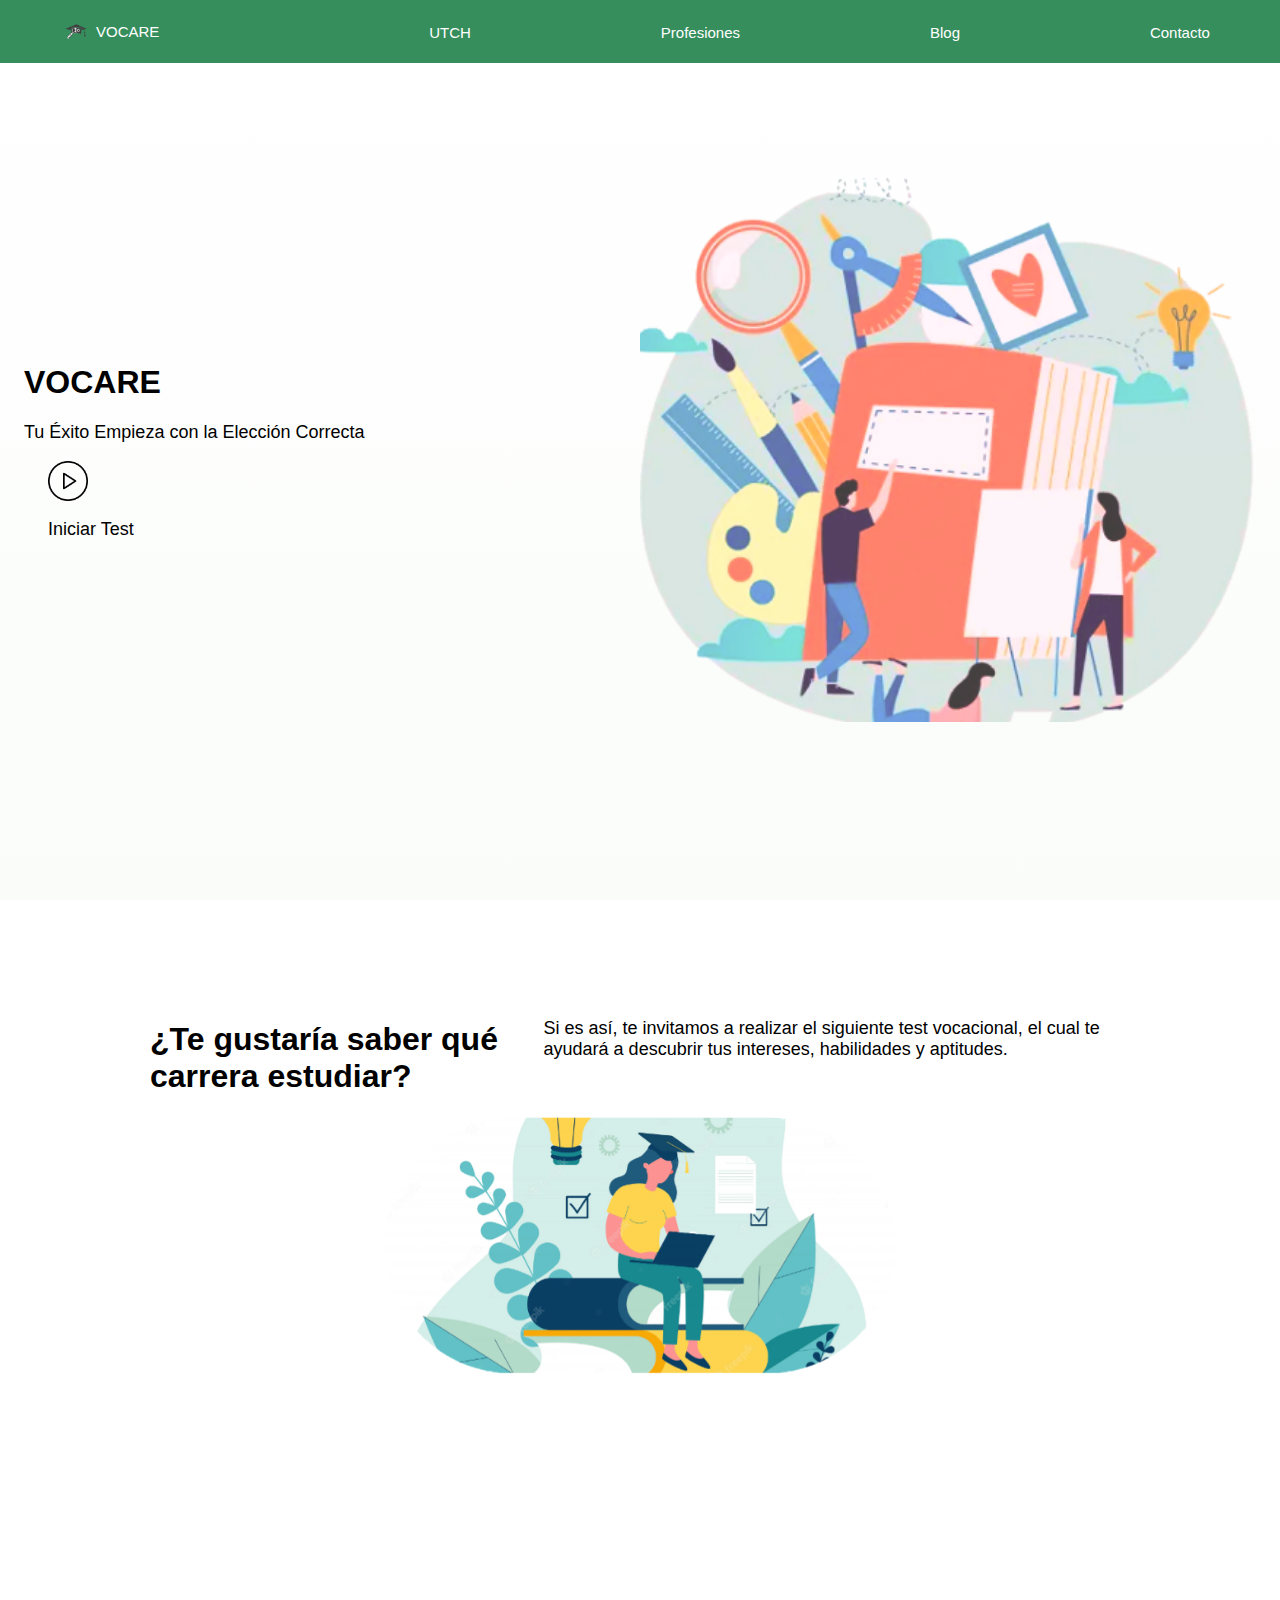
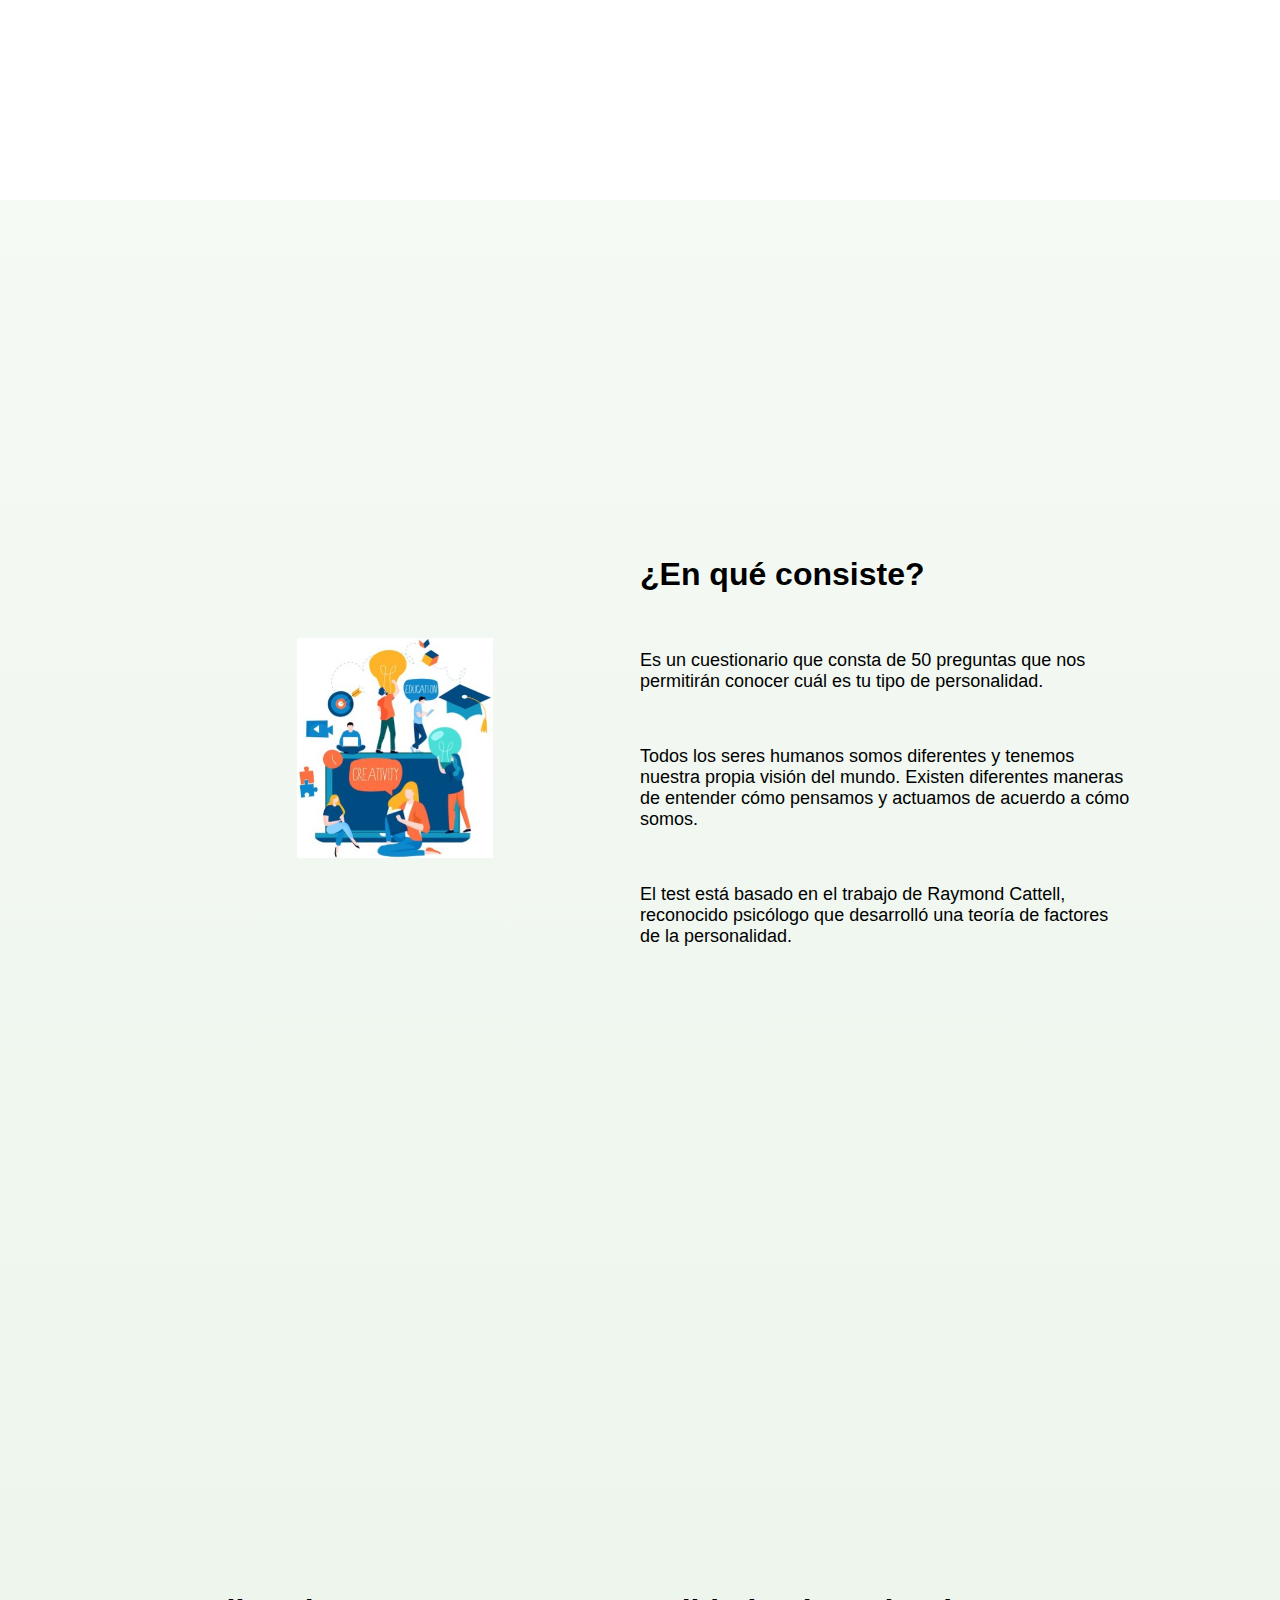
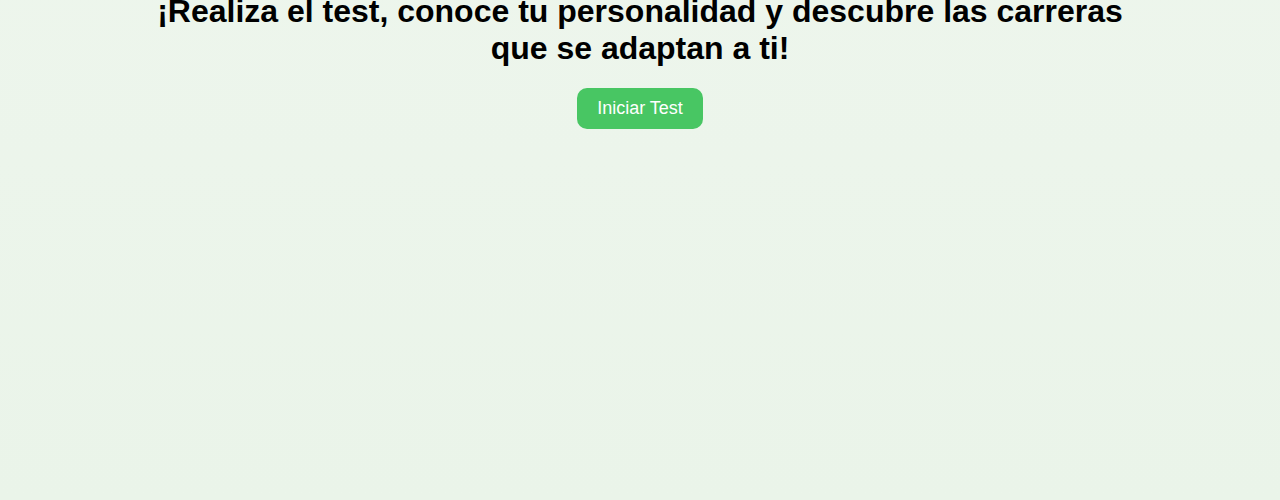
<file: Integradora/index.html>
<!DOCTYPE html>
<html lang="es">
    <head>
        <meta charset="UTF-8">
        <meta name="viewport" content="width=device-width, initial-scale=1.0">
        <title>Vocare</title>
        <link rel="stylesheet" href="css/estilo.css">
        <link rel="icon" type="image/jpg" href="img/logo.png" />
    </head>

    <body>
        <nav>
            <ul class="menu">
                <li><a class="imglogo" href="index.html"><img id="logo"
                            src="img/logo.png"
                            alt="home">VOCARE</a></li>
                <li><a href="index.html">UTCH</a></li>
                <li><a href="Literatura.html">Profesiones</a></li>
                <li><a href="Blog.html">Blog</a></li>
                <li><a href="Contacto.html">Contacto</a></li>
            </ul>
        </nav>
        <div class="slogan">
            <div>
                <h1>VOCARE</h1>
                <p>Tu Éxito Empieza con la Elección Correcta</p>
                <div class="inicio">
                    <a href="test.php">
                        <img class="play" src="img/play.png" alt="Test"><p>Iniciar
                            Test</p>
                    </a>
                </div>
            </div>
            <img class="cazadores" src="img/cazadores.png" alt="home">
        </div>
        <div class="invitacion">
            <div class="div2"><h1>¿Te gustaría saber qué carrera estudiar?</h1>
                <p>Si es así, te invitamos a realizar el siguiente test
                    vocacional, el
                    cual te ayudará a descubrir tus intereses, habilidades y
                    aptitudes.</p>
            </div>
            <div class="div3"><img src="img/carreras.png" alt="Carreras"></div>
        </div>

        <div class="consiste">
            <div class="div3"><img src="img/ideas.jpg" alt="ideas"></div>
            <div>
                <h1>¿En qué consiste?</h1>
                <br>
                <p>Es un cuestionario que consta de 50 preguntas que nos
                    permitirán conocer cuál es tu tipo de personalidad.</p>
                <br>
                <p>Todos los seres humanos somos diferentes y tenemos nuestra
                    propia visión del mundo. Existen diferentes maneras de
                    entender cómo pensamos y actuamos de acuerdo a cómo somos.</p>
                <br>
                <p>El test está basado en el trabajo de Raymond Cattell,
                    reconocido psicólogo que desarrolló una teoría de factores
                    de la personalidad.</p>
            </div>
        </div>

        <div class="inicia">
            <div class>
                <h1>¡Realiza el test, conoce tu personalidad y descubre las
                    carreras que se adaptan a ti!</h1>
                <button>Iniciar Test</button>
            </div>

        </div>
    </body>

</html>
</file>
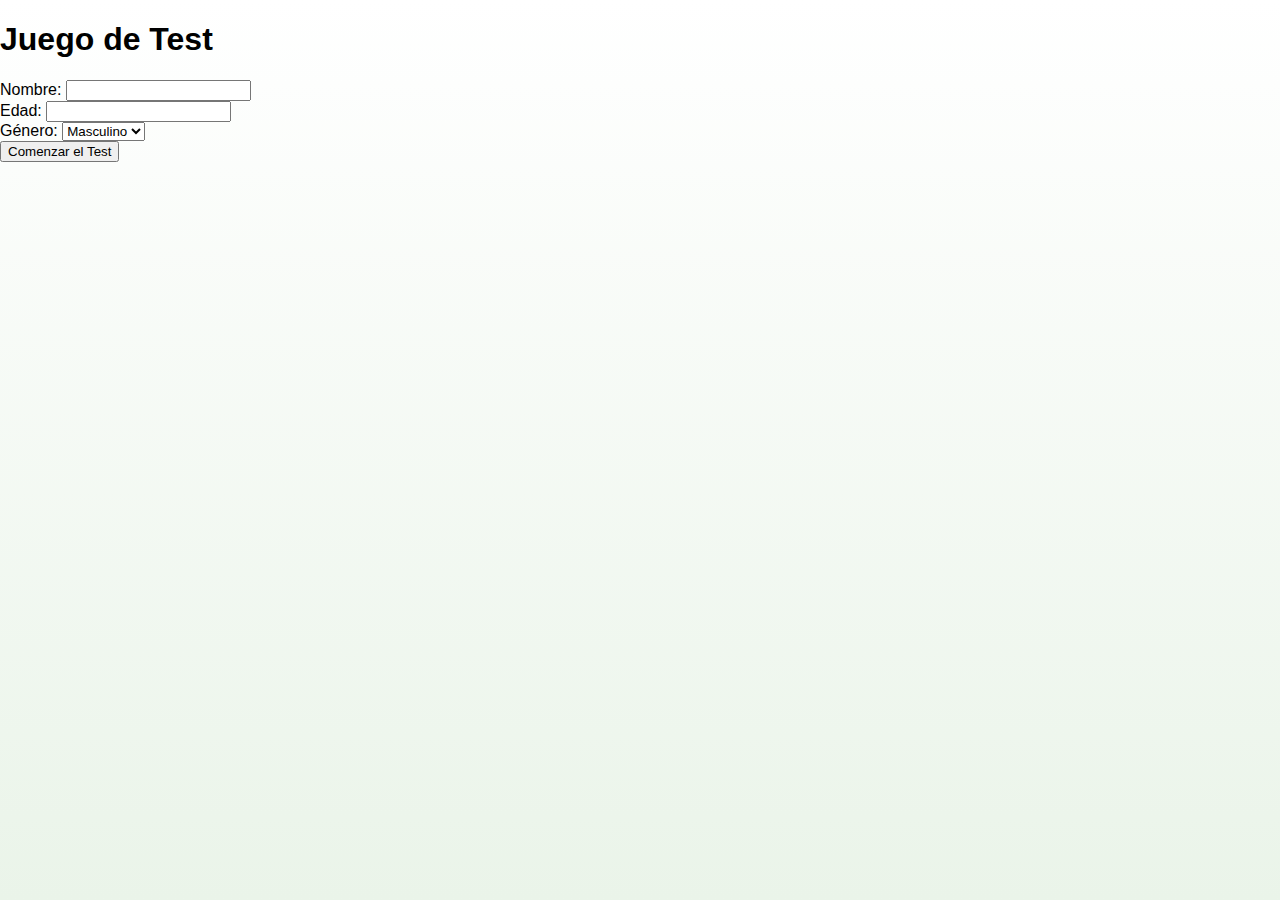
<file: Integradora/2da/index.html>
<!DOCTYPE html>
<html lang="es">
    <head>
        <meta charset="UTF-8">
        <meta name="viewport" content="width=device-width, initial-scale=1.0">
        <title>Juego de Test</title>
        <link rel="stylesheet" type="text/css" href="styles.css">

    </head>
    <body>
        <h1>Juego de Test</h1>
        <form id="userInfoForm">
            <!-- Recopila información del usuario (nombre, edad, género) -->
            <label for="nombre">Nombre:</label>
            <input type="text" id="nombre" name="nombre" required><br>

            <label for="edad">Edad:</label>
            <input type="number" id="edad" name="edad" required><br>

            <label for="genero">Género:</label>
            <select id="genero" name="genero" required>
                <option value="masculino">Masculino</option>
                <option value="femenino">Femenino</option>
                <option value="otro">Otro</option>
            </select><br>

            <!-- Agrega un botón "Comenzar el Test" -->
            <button type="button" id="startButton">Comenzar el Test</button>
        </form>

        <div id="quizContainer" style="display: none;">
            <!-- Aquí se generarán dinámicamente las preguntas y respuestas -->
        </div>

        <!-- Botón "Siguiente" para avanzar a la siguiente pregunta -->
        <button id="nextButton" style="display: none;" onclick="nextQuestion()">Siguiente</button>

        <div id="results" style="display: none;">
            <h2>Resultados:</h2>
            <p id="score"></p>
        </div>

        <!-- Incluye el archivo JavaScript -->
        <script src="script.js"></script>
    </body>
</html>
</file>
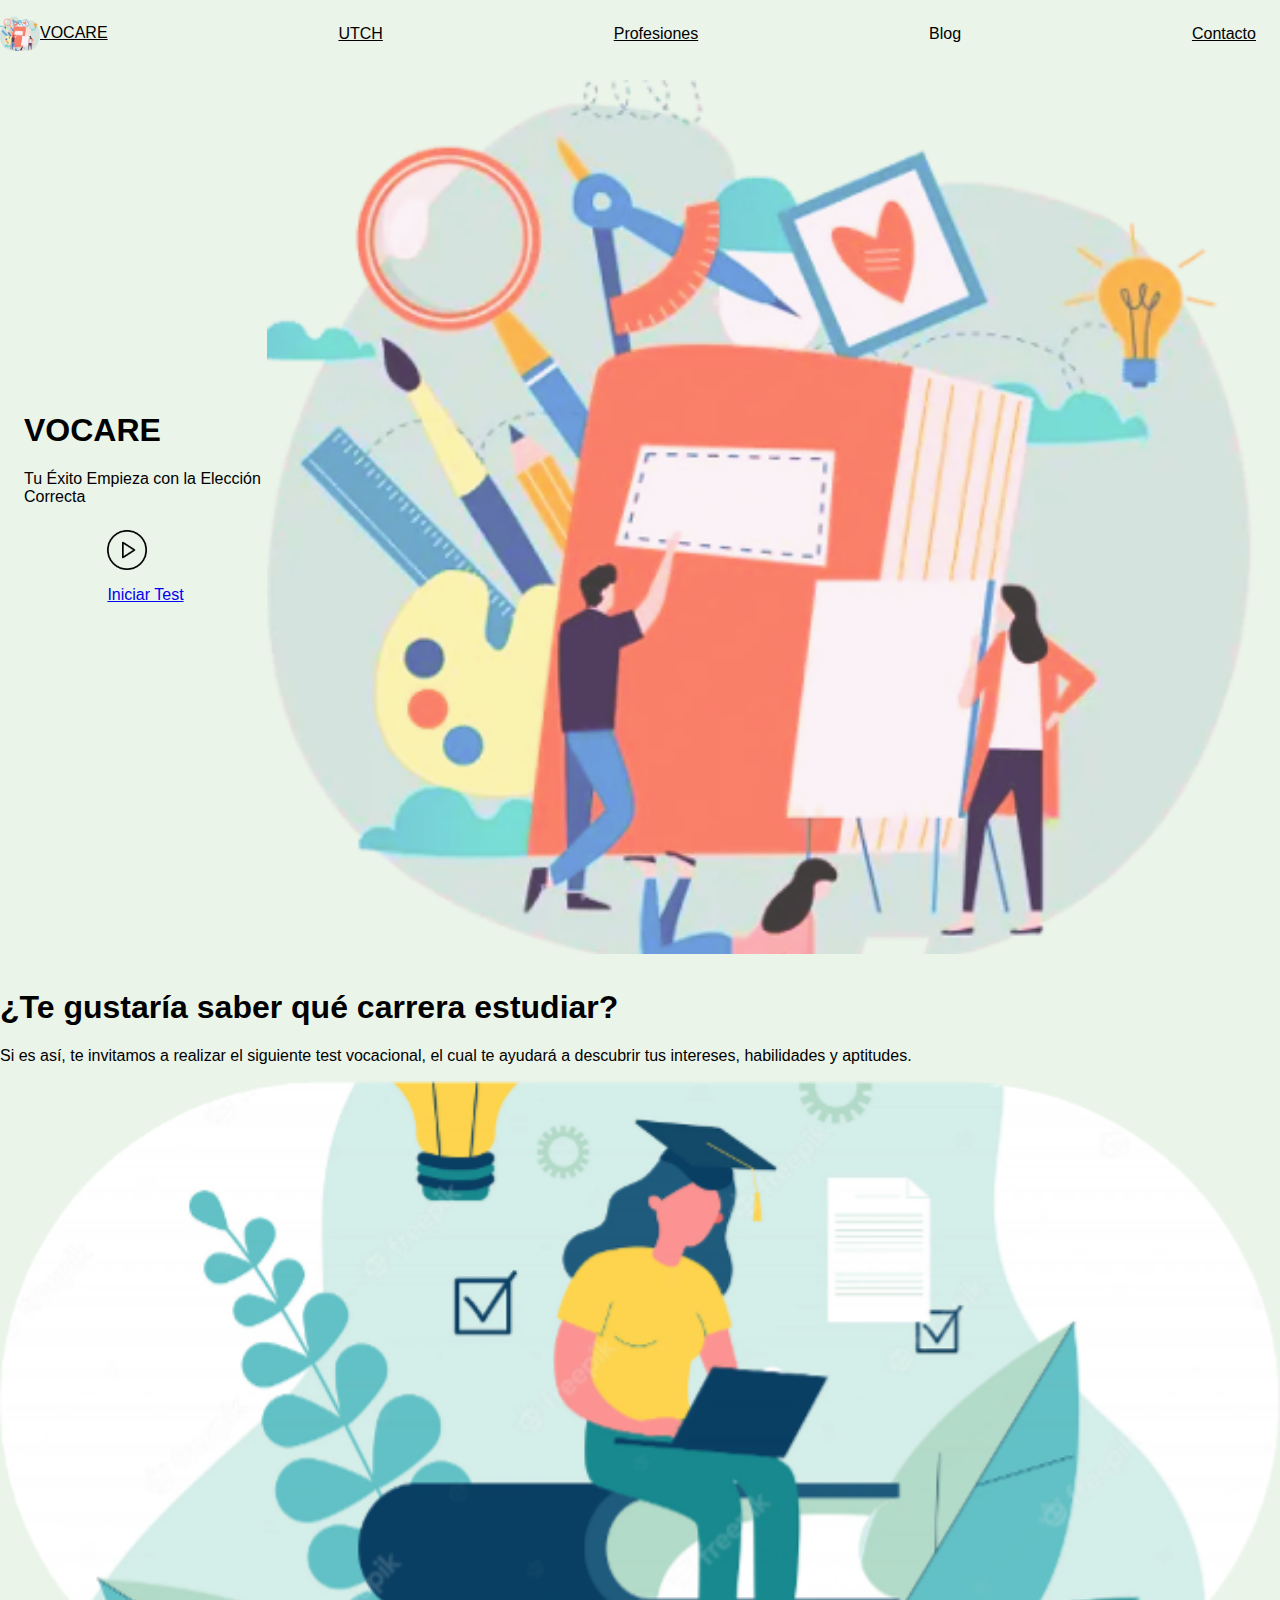
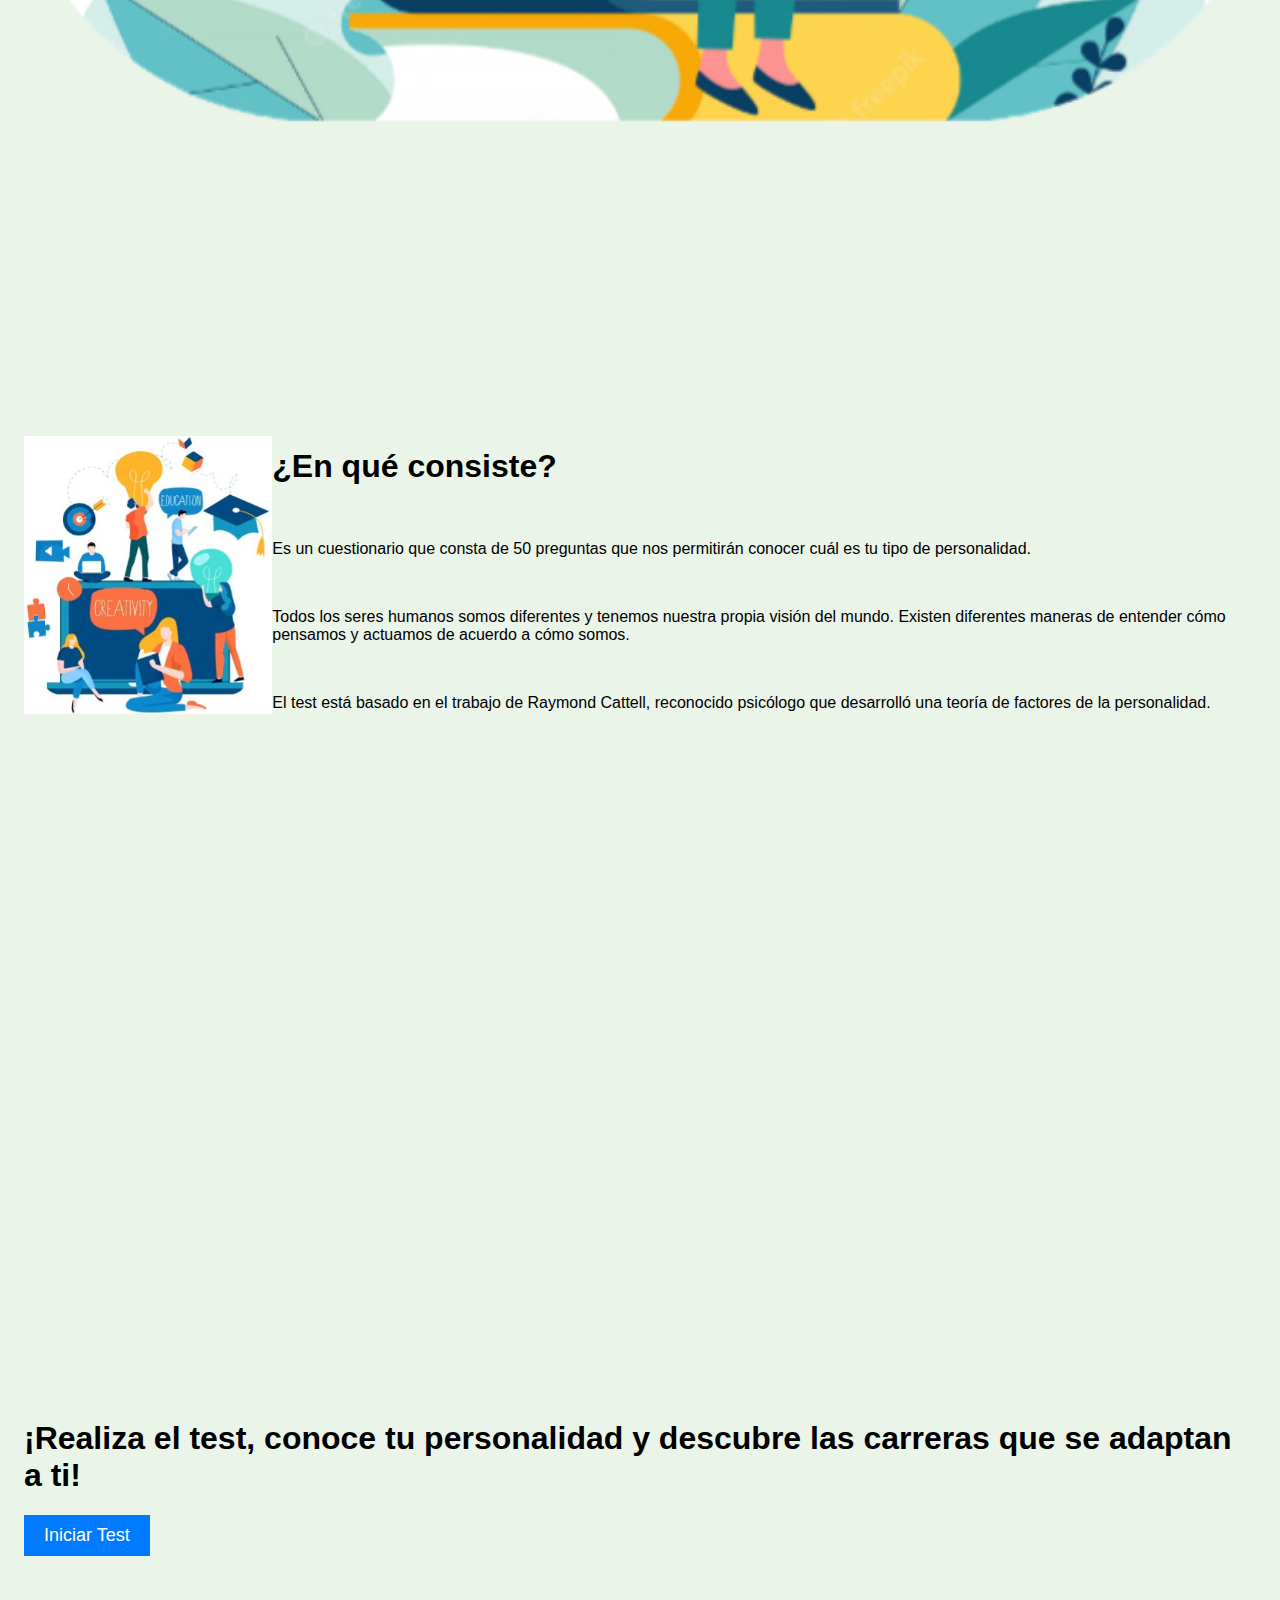
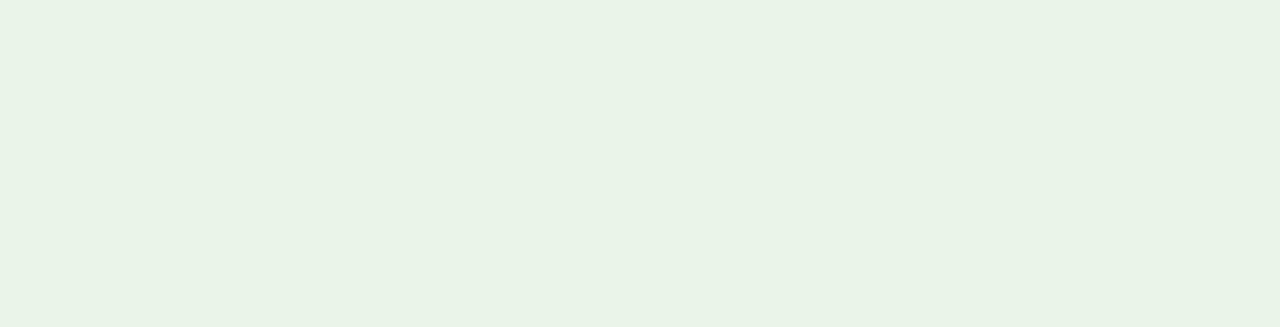
<file: Integradora/cgpt.html>
<!DOCTYPE html>
<html lang="es">
    <head>
        <meta charset="UTF-8">
        <meta name="viewport" content="width=device-width, initial-scale=1.0">
        <title>Vocare</title>
        <link rel="stylesheet" href="css/estilo1.css">
    </head>

    <body>
        <nav>
            <ul class="menu">
                <li><a class="imglogo" href="index.html"><img id="logo"
                            src="img/cazadores.png"
                            alt="home">VOCARE</a></li>
                <li><a href="index.html">UTCH</a></li>
                <li><a href="Literatura.html">Profesiones</a></li>
                <li>Blog</li>
                <li><a href="Contacto.html">Contacto</a></li>
            </ul>
        </nav>
        <div class="slogan">
            <div>
                <h1>VOCARE</h1>
                <p>Tu Éxito Empieza con la Elección Correcta</p>
                <div class="inicio">
                    <a href="test.php">
                        <img class="play" src="img/play.png" alt="Test"><p>Iniciar
                            Test</p>
                    </a>
                </div>
            </div>
            <img class="cazadores" src="img/cazadores.png" alt="home">
        </div>
        <div class="invitacion">
            <div class="div2"><h1>¿Te gustaría saber qué carrera estudiar?</h1>
                <p>Si es así, te invitamos a realizar el siguiente test
                    vocacional, el
                    cual te ayudará a descubrir tus intereses, habilidades y
                    aptitudes.</p>
            </div>
            <div class="div3"><img src="img/carreras.png" alt="Carreras"></div>
        </div>

        <div class="consiste">
            <div class="div3"><img src="img/ideas.jpg" alt="ideas"></div>
            <div>
                <h1>¿En qué consiste?</h1>
                <br>
                <p>Es un cuestionario que consta de 50 preguntas que nos
                    permitirán conocer cuál es tu tipo de personalidad.</p>
                <br>
                <p>Todos los seres humanos somos diferentes y tenemos nuestra
                    propia visión del mundo. Existen diferentes maneras de
                    entender cómo pensamos y actuamos de acuerdo a cómo somos.</p>
                <br>
                <p>El test está basado en el trabajo de Raymond Cattell,
                    reconocido psicólogo que desarrolló una teoría de factores
                    de la personalidad.</p>
            </div>
        </div>

        <div class="inicia">
            <div class>
                <h1>¡Realiza el test, conoce tu personalidad y descubre las
                    carreras que se adaptan a ti!</h1>
                <button>Iniciar Test</button>
            </div>

        </div>
    </body>

</html>
</file>
<file: Integradora/css/estilo.css>
/* Estilos generales para el cuerpo y el documento HTML */
body,
html {
    font-family: 'Trebuchet MS', 'Lucida Sans Unicode', 'Lucida Grande', 'Lucida Sans', Arial, sans-serif;
    /*background-color: #eaf4e9;
    
    padding: 0;
    /*height: 100%;*/
    margin: 0;
    display: flex;
    flex-direction: column;
    background: linear-gradient(to bottom, white, #eaf4e9);
}

.slogan p {
    text-align: center;
}

.slogan .inicio {
    display: grid;
}

/* Estilos para el encabezado (slogan) */
.slogan,
.consiste,
.inicia {
    /* margin-left: 150px;*/
    display: flex;
    justify-content: space-between;
    align-items: center;
    /* align-content: center;*/
    /* vertical-align: middle;*/
    margin: 0 1.5rem;
    min-height: 100vh;
}

.cazadores {
    width: 50%;
}

.slogan,
.invitacion,
.inicia,
.consiste {
    height: 100vh;
    min-height: 100vh;
}

/* Estilos para un elemento con ID "div2" */
.invitacion {
    background-color: white;
}

.div3 img {
    width: 40%;
}

.consiste {
    margin-top: 100px;
    margin-left: 150px;
    margin-right: 150px;
}

.inicia {
    text-align: center;
    margin-left: 150px;
    justify-content: space-between;
    align-items: center;
    align-content: center;
    vertical-align: middle;

    margin-left: 150px;
    margin-right: 150px;
}

.div2 {
    margin-top: 100px;
    margin-left: 150px;
    margin-right: 150px;
    display: flex;
}

.div2 p {
    margin-left: 40px;
}

.div3 {
    width:100%;
    align-items: center;
    justify-content: center;
    text-align: center;
}
.consiste div {
    width: 50%;
}

/* Estilos para las listas */
li {
    list-style: none;
    text-align: right;
    font-size: 15px;
}

/* Estilos para el menú */
.menu {
    display: flex;
    justify-content: space-between;
    align-items: center;
    font-size: 20px;
    text-align: center;
    margin-right: 70px;

}

/* Estilos para los elementos de lista en el menú en estado hover */
.menu li:hover {
    background-color: aquamarine;
    color: brown;
}

/* Estilos para los enlaces en el menú */
.menu a {
    background: none;
    color: white;
}

/* Estilos para los enlaces ya visitados en el menú */
.menu a:visited {
    color: yellowgreen;
}

/* Estilos para los enlaces en general */
a {
    text-decoration: none;
    color: black;
    vertical-align: middle;
}

/* Estilos para el logotipo */
#logo,
.play {
    width: 40px;
    vertical-align: middle;
}

.inicio,
.imglogo {
    display: flex;
    justify-content: space-between;
    align-items: center;
    margin-left: 1.5rem;
    margin-right: 1.5rem;
}

/* Estilos para la clase "inicio"
.inicio {
    display: flex;
    justify-content: space-between;
    align-items: center;
}*/

.imglogo {
    margin-right: 5rem;
    margin-left: 1rem;
}

/* Estilos para el elemento "nav" */
nav {
  /*  margin-right: 100px;*/
    margin: 0;
    position: fixed;
    top: 0;
    width: 100%;
    z-index: 1000;
    background-color: #047235;
    opacity: 80%;
}

button {
    background-color: #48c663;
    color: white;
    border: none;
    padding: 10px 20px;
    font-size: 18px;
    cursor: pointer;
    border-radius: 10px;
    /* Agregamos border-radius para esquinas redondeadas */
}

button:hover {
    background-color: green;
}
p{
    font-size: large;
}
</file>
<file: Integradora/2da/styles.css>
/* Estilos generales para el cuerpo y el documento HTML */
body, html {
    font-family: 'Trebuchet MS', 'Lucida Sans Unicode', 'Lucida Grande', 'Lucida Sans', Arial, sans-serif;
    margin: 0;
    padding: 0;
    height: 100%;
    display: flex;
    flex-direction: column;
    background: linear-gradient(to bottom, white, #eaf4e9);
}

/* Estilos para el encabezado (slogan) */
.slogan {
    background-color: #047235;
    color: white;
    text-align: center;
    padding: 20px;
}

/* Estilos para el contenedor de preguntas */
#quizContainer {
    background-color: white;
    padding: 20px;
    border-radius: 10px;
    box-shadow: 0 0 10px rgba(0, 0, 0, 0.1);
    margin: 20px;
}

/* Estilos para las opciones de respuesta */
input[type="radio"] {
    margin-right: 10px;
}

/* Estilos para el botón "Siguiente" */
#nextButton {
    background-color: #48c663;
    color: white;
    border: none;
    padding: 10px 20px;
    font-size: 18px;
    cursor: pointer;
    border-radius: 10px;
    margin-top: 10px;
}

#nextButton:hover {
    background-color: green;
}

/* Estilos para el contenedor de resultados */
#results {
    background-color: white;
    padding: 20px;
    border-radius: 10px;
    box-shadow: 0 0 10px rgba(0, 0, 0, 0.1);
    margin: 20px;
}

/* Estilos para el puntaje final */
#score {
    font-size: 24px;
    font-weight: bold;
    text-align: center;
    margin-top: 10px;
}

/* Estilos para la puntuación promedio por categoría */
.category-score {
    font-size: 18px;
    margin-top: 10px;
}

/* Estilos para el botón "Guardar en Excel" */
#exportButton {
    background-color: #047235;
    color: white;
    border: none;
    padding: 10px 20px;
    font-size: 18px;
    cursor: pointer;
    border-radius: 10px;
    margin-top: 20px;
}

#exportButton:hover {
    background-color: green;
}
</file>
<file: Integradora/css/estilo1.css>
/* Estilos generales para el cuerpo y el documento HTML */
body, html {
    font-family: 'Trebuchet MS', 'Lucida Sans Unicode', 'Lucida Grande', 'Lucida Sans', Arial, sans-serif;
    background-color: #eaf4e9;
    margin: 0;
    padding: 0;
    display: flex;
    flex-direction: column;
}

/* Estilos para el encabezado (slogan) y otras secciones */
.slogan,
.consiste,
.inicia {
    display: flex;
    justify-content: space-between;
    align-items: center;
    margin: 0 1.5rem;
    min-height: 100vh;
}

/* Estilos para las imágenes */
.cazadores,
.div3 img {
    width: 100%; /* Asegura que las imágenes se ajusten al ancho de su contenedor */
}

/* Estilos para el botón "Iniciar Test" */
button {
    background-color: #007BFF;
    color: white;
    border: none;
    padding: 10px 20px;
    font-size: 18px;
    cursor: pointer;
}

button:hover {
    background-color: #0056b3;
}

/* Estilos para el menú */
.menu {
    list-style: none;
    display: flex;
    justify-content: space-between;
    align-items: center;
    padding: 0;
    margin-right: 1.5rem; /* Ajustado para mantener una distancia uniforme en los márgenes */
}

/* Estilos para los elementos de lista en el menú en estado hover */
.menu a:hover {
    background-color: aquamarine;
    color: brown;
}

/* Estilos para los enlaces en el menú */
.menu a {
    background: none;
    color: black;
}

/* Estilos para los enlaces ya visitados en el menú */
.menu a:visited {
    color: yellowgreen;
}

/* Estilos para el logotipo y el botón "Iniciar Test" */
#logo,
.play {
    width: 40px;
    vertical-align: middle;
}

/* Estilos para la clase "inicio" */
.inicio {
    display: flex;
    flex-direction: column; /* Para alinear el botón debajo del texto */
    align-items: center;
    margin: 1.5rem; /* Añadido margen para separar del contenido circundante */
}

/* Estilos para el elemento "nav" */
nav {
    margin-right: 0;
    position: static;
    background-color: transparent;
    opacity: 1;
}
</file>
